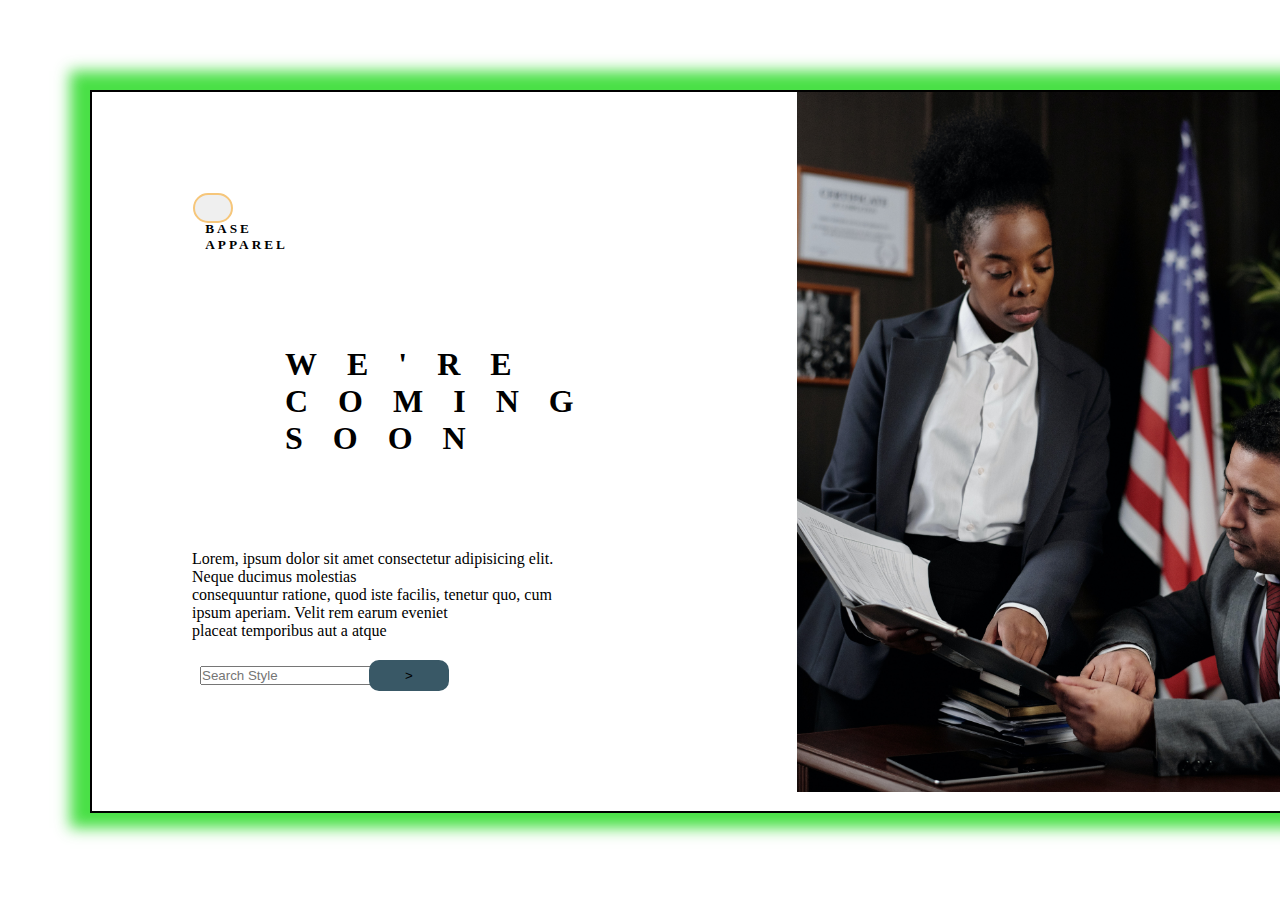
<file: Assign.html/work.html>
<!DOCTYPE html>
<html lang="en">
	<head>
		<meta charset="UTF-8" />
		<meta http-equiv="X-UA-Compatible" content="IE=edge" />
		<meta name="viewport" content="width=device-width, initial-scale=1.0" />
		<title>Document</title>
		<link rel="stylesheet" href="font.css" />
	</head>
	<body>
		<section class="page">
			
			<div id="info-cont">
                <div class="img"></div>
				<div class="items">
					<button class="btn"></button>
					<h5>BASE <br />APPAREL</h5>
					
					<h1><span class="text=primary">WE'RE <br> </span> COMING <br> SOON</h1>
					<p>
						Lorem, ipsum dolor sit amet consectetur adipisicing elit. <br> Neque
						ducimus molestias <br> consequuntur ratione, quod iste facilis, tenetur
						quo, cum <br> ipsum aperiam. Velit rem earum eveniet <br> placeat temporibus
						aut a atque
					</p>
					<div class="search">
						<input type="text" name="select style" placeholder="Search Style" />
                        <button class="button">></button>
					</div>
				</div>
			</div>

				
		</section>
	</body>
</html>
</file>
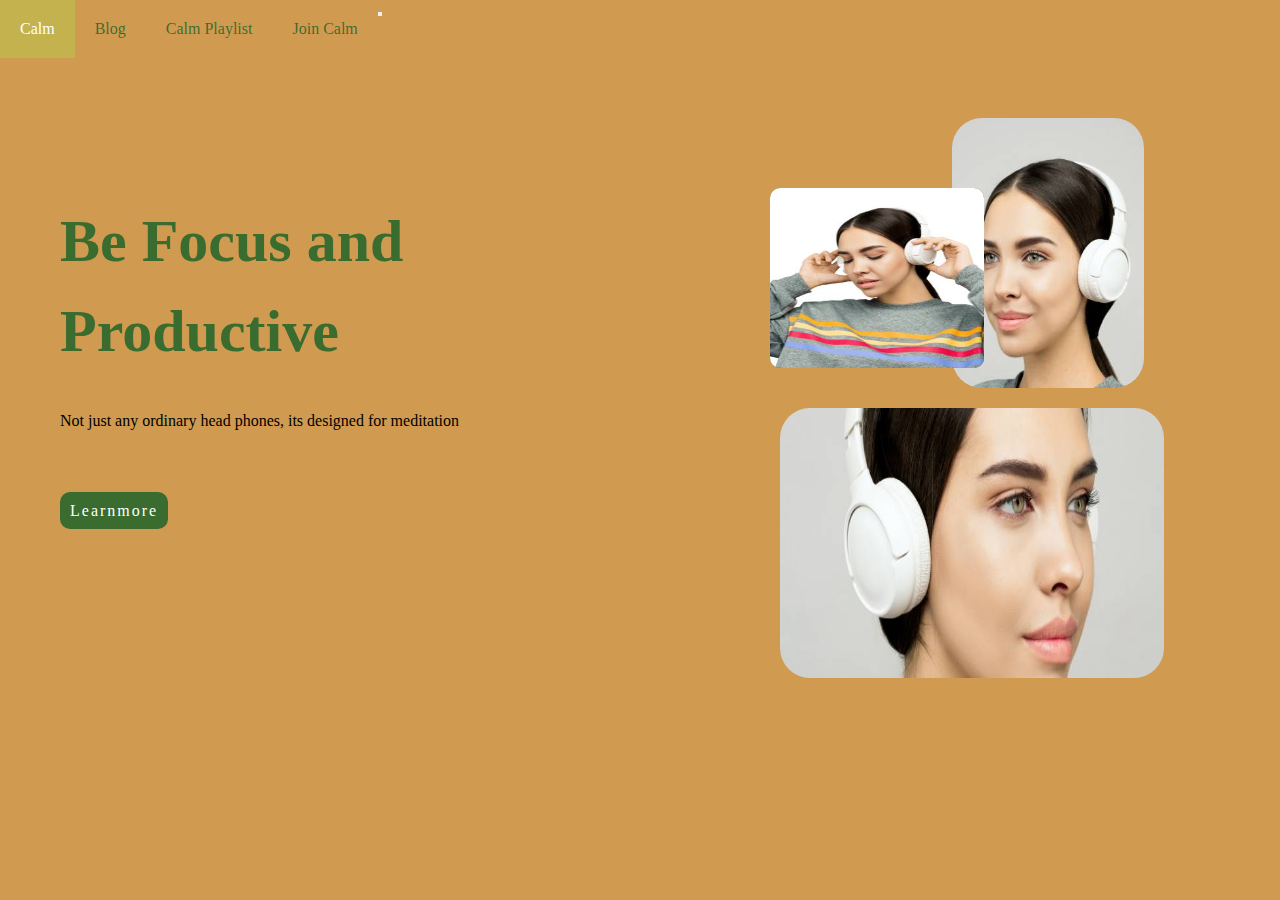
<file: mira.html/mirawork.html>
<!DOCTYPE html>
<html lang="en">

<head>
    <meta charset="UTF-8" />
    <meta http-equiv="X-UA-Compatible" content="IE=edge" />
    <meta name="viewport" content="width=device-width, initial-scale=1.0" />
    <title>Home page</title>
    <link rel="stylesheet" href="mirawork.css" />
</head>

<body>
    <div class="parent">

        <nav id="nv-bar">
            <button class="btn"></button>
            <ul>
                <li><a href="#">Calm</a></li>
                <li><a href="#">Blog</a></li>
                <li><a href="#">Calm Playlist</a></li>
                <li><a href="#">Join Calm</a></li>
            </ul>
        </nav>
        <div class="main">
            <div class="textleft">
                <h1>
                    Be Focus and <br />
                    Productive
                </h1>
                <p>Not just any ordinary head phones, its designed for meditation</p>
    
                <a class="button" href="#">Learnmore</a>
            </div>
            <div class="inforight">
                <div class="girl">
                    <img class="img1" src="../IMAGES/girl3withhp.png" alt="">
                   
                    <div class="container"></div>
                </div>
                <img class="img2" src="../IMAGES/girl2withhp.jpg" alt="">
                <img class="img3" src="../IMAGES/girl1withhp.jpg" alt="">
            </div>
        </div>
    </div>
</body>

</html>
</file>
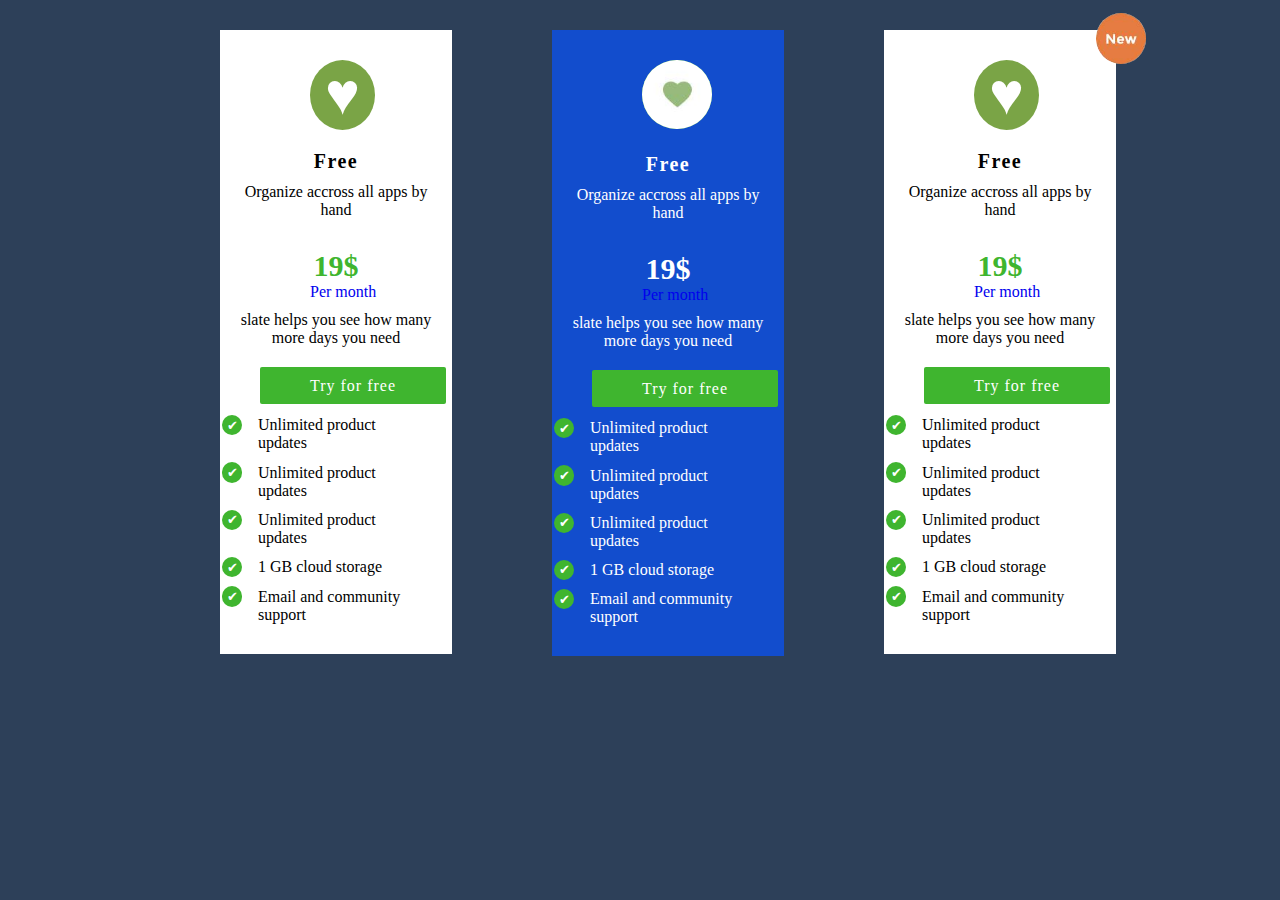
<file: mira.html/work.html>
<!DOCTYPE html>
<html lang="en">
	<head>
		<meta charset="UTF-8" />
		<meta http-equiv="X-UA-Compatible" content="IE=edge" />
		<meta name="viewport" content="width=device-width, initial-scale=1.0" />
		<title>Document</title>
		<link rel="stylesheet" href="work.css" />
	</head>
	<body>
		<div id="showcase">
            <div class="showcase-boxes"></div>
			<div class="box1">
                <!-- <img class="logo2" src="../IMAGES/logo2.jpg" alt="heart logo"> -->
                <p class="heart">&hearts;</p>
				<h4 class="head" >Free</h4>
				<p class="text">Organize accross all apps by hand</p>
				<b><p class="num">19$</p></b>

                <a class="link" href="#">Per month</a>
				<p class="text">slate helps you see how many more days you need</p>
				<a class="btn"href="#">Try for free</a>
                <div class="features">
                    <button class="tick">✔</button><p>Unlimited product updates</p>
                    <button class="tick">✔</button><p>Unlimited product updates</p>
                    <button class="tick">✔</button><p>Unlimited product updates</p>
                    <button class="tick">✔</button><p>1 GB cloud storage</p>
                    <button class="tick">✔</button><p>Email and community support</p>
                 </div>
            
            </div>
			<div  class="box2">
                <img class="logo2" src="../IMAGES/logo2.jpg" alt="heart logo">
                <h4 class="head" >Free</h4>
				<p class="text">Organize accross all apps by hand</p>
				<b><p class="num-1">19$</p></b>
                <a class="link" href="#">Per month</a>
				<p class="text">slate helps you see how many more days you need</p>
				<a class="btn" href="#">Try for free</a>

                <div class="features">

                    <button class="tick">✔</button><p>Unlimited product updates</p>
                    <button class="tick">✔</button><p>Unlimited product updates</p>
                    <button class="tick">✔</button><p>Unlimited product updates</p>
                    <button class="tick">✔</button><p>1 GB cloud storage</p>
                    <button class="tick">✔</button><p>Email and community support</p>
                
                </div>
            </div>
            <img class="logo1" src="../IMAGES/logo1.jpg" alt="new logo">
			<div class="box3">
                <p class="heart">&hearts;</p>
                <!-- <img class="logo2" src="../IMAGES/logo2.jpg" alt="heart logo"> -->
                <h4 class="head" >Free</h4>

				<p class="text" >Organize accross all apps by hand</p>
				<b><p class="num">19$</p></b>
                <a class="link" href="#">Per month</a>
                
				<p class="text" >slate helps you see how many more days you need</p>
				<a class="btn" href="#">Try for free</a>
                <div class="features">

                    <button class="tick">✔</button><p>Unlimited product updates</p>
                    <button class="tick">✔</button><p>Unlimited product updates</p>
                    <button class="tick">✔</button><p>Unlimited product updates</p>
                    <button class="tick">✔</button><p>1 GB cloud storage </p>
                    <button class="tick">✔</button><p>Email and community support</p>
                
                </div>
            </div>
		</div>
	</body>
</html>
</file>
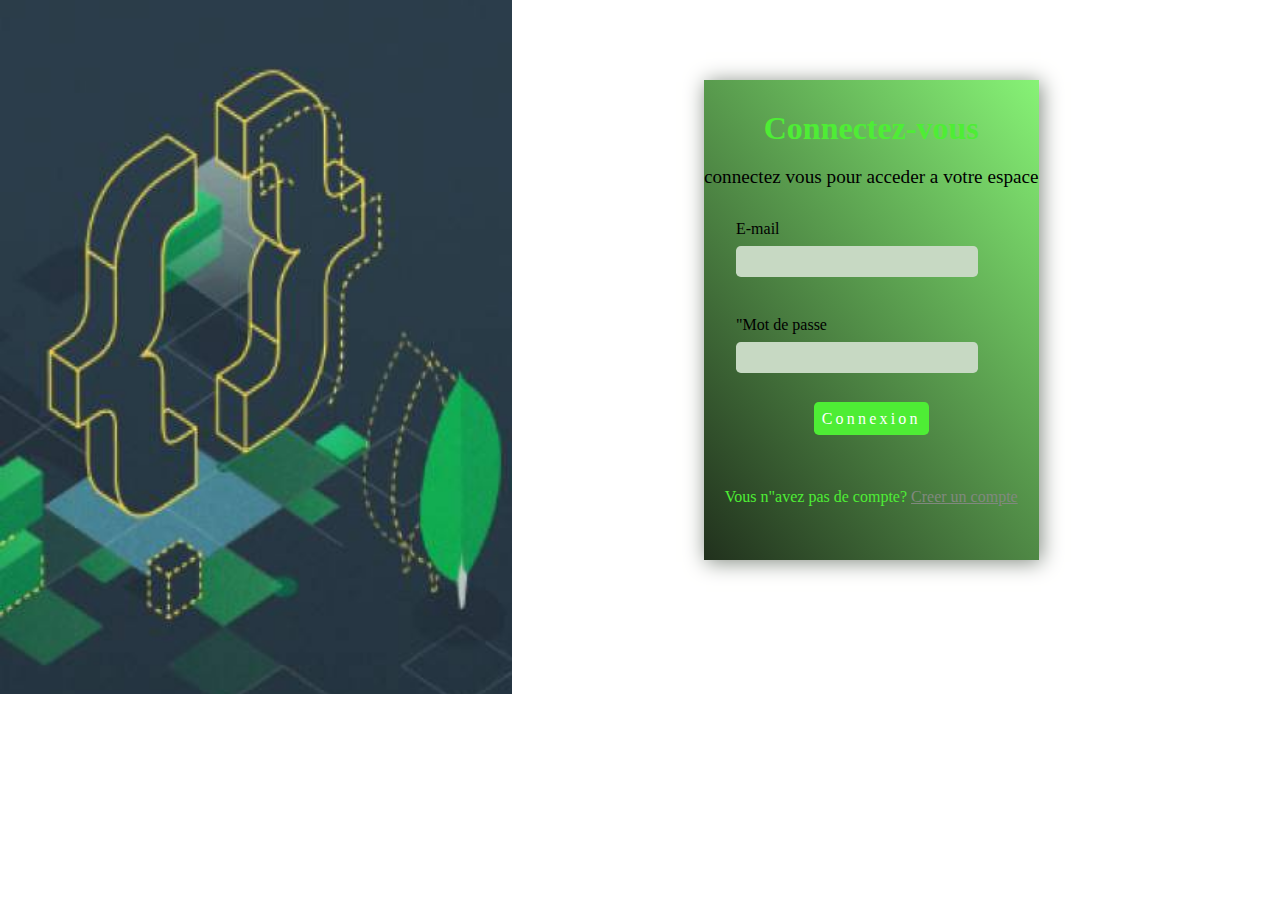
<file: mira.html/work2.html>
<!DOCTYPE html>
<html lang="en">
<head>
    <meta charset="UTF-8">
    <meta http-equiv="X-UA-Compatible" content="IE=edge">
    <meta name="viewport" content="width=device-width, initial-scale=1.0">
    <title>Document</title>
    <link rel="stylesheet" href="work2.css">
</head>
<body>
    <div class="parent" id="port">
        
        <div class="img"></div>
        <div class="cont">
            <h1 class="text">Connectez-vous</h1>
            <p class="text1">connectez vous pour acceder a votre espace </p>
            <div class="form">
                <form action="#">
                    <div class="form-group">
                        <label for="E-mail">E-mail</label>
                        <input type="E-mail" name="E-mail" id="E-mail">
                    </div>
                    <div class="form-group">
                        <label for="Mot de passe">"Mot de passe</label>
                        <input type="password" name="Mot de passe" id=""Mot de passe">
                    </form>
                    </div>
            </div>
            <div class="but">
                <a href="#">Connexion</a>
            </div>
            
          <p class="text">Vous n"avez pas de compte? <a href="#">Creer un compte</a></p>
            
    
        </div>
    </div>
    
</body>
</html>
</file>
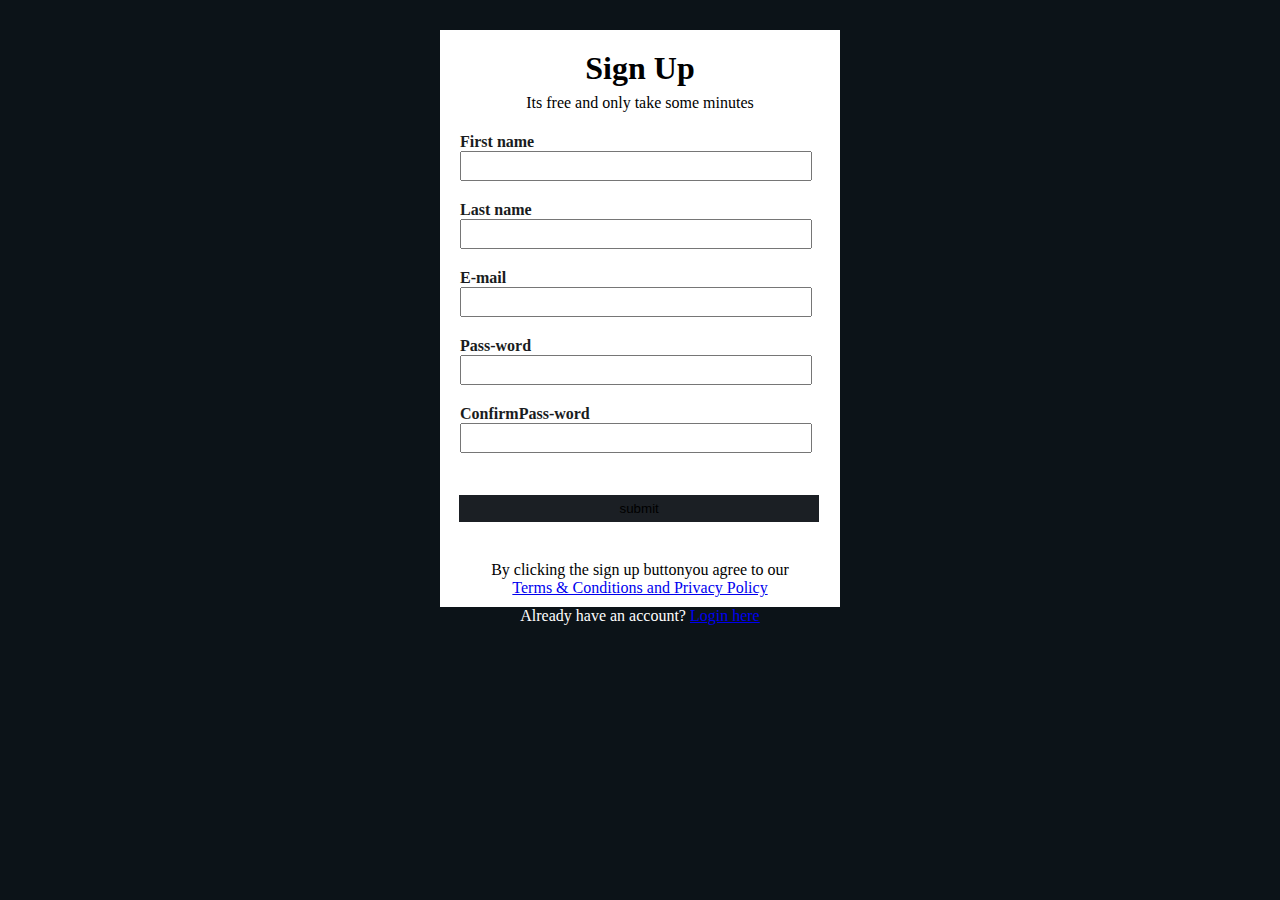
<file: prj.html/formproject.html>
<!DOCTYPE html>
<html lang="en">
<head>
    <meta charset="UTF-8">
    <meta http-equiv="X-UA-Compatible" content="IE=edge">
    <meta name="viewport" content="width=device-width, initial-scale=1.0">
    <title>Document</title>
    <link rel="stylesheet" href="formproject.css">
</head>
<body>
    <div id="container">
        <div class="heading">
            <h1>Sign Up</h1>
            <p>Its free and only take some minutes</p>
        </div>

        <form action="#" >
            <div class="form-group">
                <label for="fname"> <b> First name</b></label>
                <input type="text" name="Firstname" id="fname">
            </div>
                
                <div class="form-group">
                    
                    <label for="Lname"> <b> Last name</b></label>
                        
                    <input type="text" name="Lastname" id="Lname">
                </div>
                <div class="form-group">
                    <label for="e-mail"> <b> E-mail</b></label>
                    <input type="e-mail" name="E-mail" id="e-mail">
                </div>
                <div class="form-group">
                    <label for="Password"> <b>Pass-word</b></label>
                    <input type="Password" name="Pass-word" id="Password">
                </div>
                <div class="form-group">
                    <label for="Confpassword"> <b>ConfirmPass-word</b></label>
                    <input type="password" name="Confirm password" id="Confpassword">
                </div>
                 
                    <button type="button" class="btn">submit</button>
                 

                 <div class="Terms">

                     <p>By clicking the sign up buttonyou agree to our  </p>
                     <a href="#">Terms & Conditions and Privacy Policy</a>
                     
                 </div>
            </div>
        </form>
</div>
<footer>
    Already have an account? <a href="#">Login here</a>
</footer>

</body>
</html>
</file>
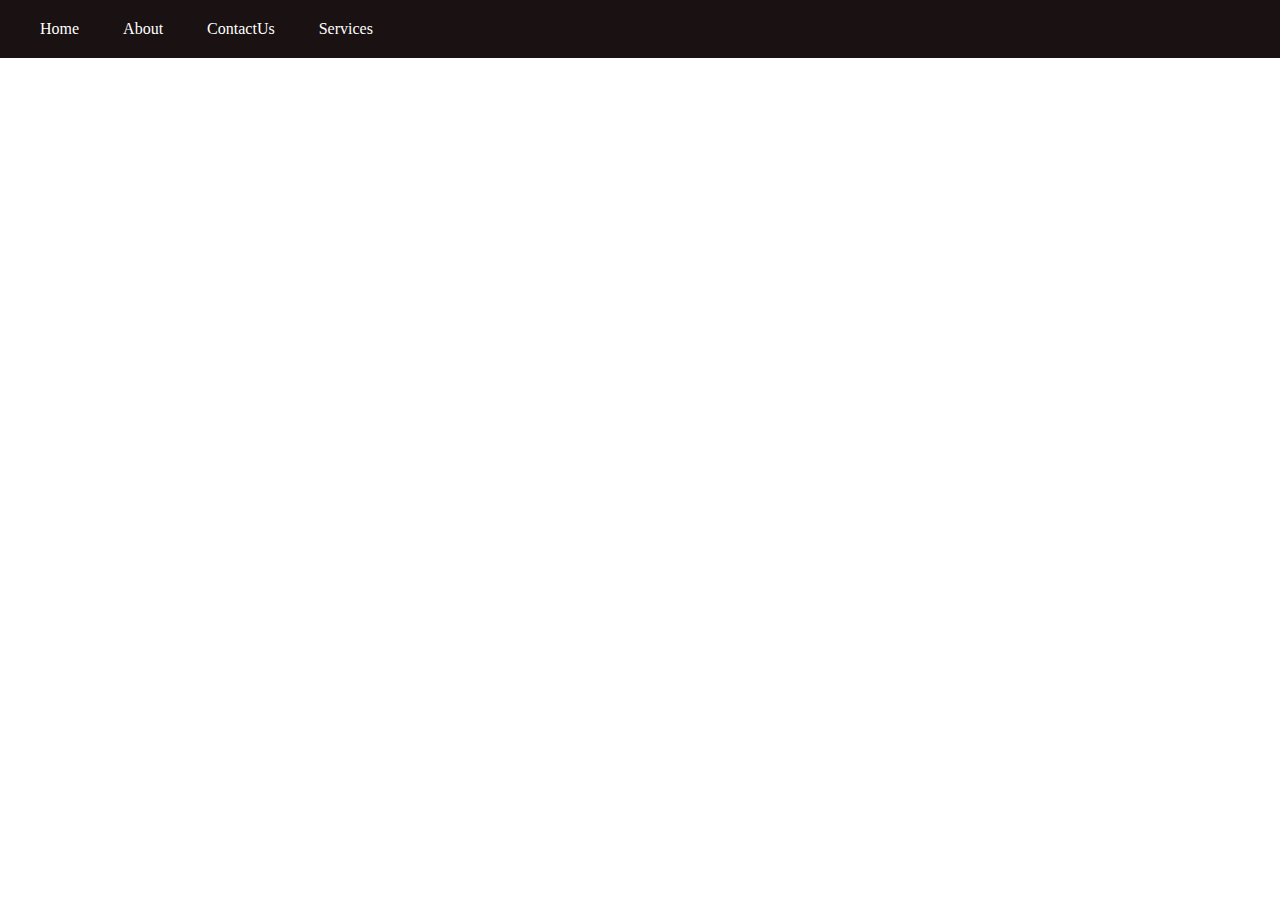
<file: prj.html/work.html>
<!DOCTYPE html>
<html lang="en">
<head>
    <meta charset="UTF-8">
    <meta http-equiv="X-UA-Compatible" content="IE=edge">
    <meta name="viewport" content="width=device-width, initial-scale=1.0">
    <title>Document</title>
    <link rel="stylesheet" href="work.css">
</head>
<body>
    <div class="nav-bar">
        <ul>

            <li><a href="#">Home</a></li>
            <li><a href="#">About</a></li>
            <li><a href="#">ContactUs</a></li>
            <li><a href="#">Services</a></li>
         </ul>
    </div>
</body>
</html>
</file>
<file: mira.html/mirawork.css>
*{
    padding: 0px;
    margin: 0px;
}
body{
    background-color: #c6862dd3;

}
/* nav-bar */
#nv-bar ul{
    float: left;
}

#nv-bar ul li{
    float: left;
    list-style: none;
}
#nv-bar ul li a{
    text-decoration: none;
    display: block;
    color: #085c24c1;
    padding: 20px;
    font-family: Georgia, 'Times New Roman', Times, serif;
}
#nv-bar ul li a:hover{
    background-color: #bbbf4da0;
    color: #fff;
} 
/* main */
.main{
    max-width: 100%;
    border-radius: 20px;
    margin-top: 50px;
}
/* info-right */

.inforight{
    float:right;
    margin-right: 40px; 
    margin-top: 50px;
    max-width: 50%;

}
img{
    border-radius: 30px;
    float: left;
}
.girl{
    display: inline-block;

}
.img1{
    height: 20vh;
    width: 66%;
    border-radius: 0px;
    margin-top: 70px;
    margin-left: 170px;
    border-radius: 10px;

}
.container{
    background-color: #085c24c1;
    height: 20vh;
    width: 66%;
    margin-top: 70px;
    border-radius: 10px;
    margin-left: 170px;

}

.img2{
    height: 30vh;
    max-width: 30%;
    float: right;
    margin-right: 96px;
    

}
.img3{
    height: 30vh;
    width: 60%;
    margin-top: 20px;
    margin-left: 180px;
}
/* text left */
.textleft{
    max-width: 50%;
    margin-top: 10% ;
    float: left;
    line-height: 10vh;
    margin-left: 60px;
}
.button{
    border: none;
    text-decoration: none;
    background-color: #085c24c1;
    padding: 10px;
    width: 5%;
    border-radius: 10px;
    color: #fff;
    letter-spacing: 2px;
}
.button:hover{
    background-color: #bbbf4da0;
    color: #fff;;
}
h1{
    font-size: 60px;
    color: #085c24c1;
}
@media(max-width:600px) {
    body{
        background-color: #892b2b9d;
    }
        .parent{
            flex-direction:row;
            margin:auto;
        }
        .textleft{
            margin-left: 30%;

            
        }
        .inforight{
            
        }
    
}
</file>
<file: mira.html/work.css>
*{
    padding: 0px;
    margin:0px;
}
body{
    background-color: rgba(45,64,89,91);
    }
    /* features */
.features p{
    padding: 10px;
    margin-top: -29px;
    margin-left: 8px;
}
.lastborn{
    margin-left:50px;
}
.tick{
    border-radius: 100px;
    color: #fff;
    background-color: #3fb52f;
    border: none;
    width: 20px;
    padding: 0.2em;
    margin-left:-18px ;


}
.heart{
    font-size: 59px;
    color:#fff;
    display: inline-block;
    background-color:rgb(122, 164,70);
    border-radius: 50%;
    margin-left: 90px;
    margin-top: 30px;
    padding-bottom: 20px;
    padding-left: 15px;
    width: 50px;
    height:50px;
}
.logo1{
    border-radius: 80px;
    width: 50px;
    margin-bottom: -100px;
    margin-left: -20px;
}
.logo2{
    background-color: #3fb52f;
    color: #fff;
    border-radius: 70px;
    width: 30%;
    margin-left: 90px;
    margin-top: 30px;
}

/* showcase box */
#showcase{
    margin-left: 120px;
    margin-top: -50px;
}
#showcase .box1 ,.box2,.box3{
    margin-top: 80px;
    float: left;
    width: 20%;
    height: 100%;
    margin-left: 100px;
}
#showcase .box1{
    background-color: #fff;
}

#showcase .box2{
    color: #fff;
    background-color:#124dcefe;
}
#showcase .box3{
    background-color: #fff;
}
#showcase .num{
    text-align: center;
    font-size: 30px;
    color: #3fb52f;

}
#showcase .num-1{
    color: #fff;
    text-align: center;
    font-size: 30px;
    
}

#showcase .head{
    font-size: 20px;
    font-style: bold;
    letter-spacing: 1.5px;
    text-align: center;
    padding-top: 20px;
}
#showcase .text{
    text-align: center;
    margin: 10px;
    margin-bottom: 30px;

}
#showcase .features{
    margin: 20px;
}
#showcase .link{
    text-decoration: none;
    padding-left: 90px;
}
/* button */
.btn{
    text-decoration: none;
    background-color: #3fb52f;
    border-radius: 2px;
    padding: 10px 50px;
    margin-left: 40px;
    margin-top: 90px;
    letter-spacing: 1px;
    text-align: center;
    color :#fff;

}
.btn:hover{
    color:#3fb52f;
    background-color: #fff;
}
</file>
<file: mira.html/work2.css>
*{  padding: 0rem;
    margin: 0rem;
}

 .img{
    background: url(../IMAGES/IMG-20230321-WA0090.jpg) no-repeat center center/cover;
    width: 40%;
    height: 43.4rem;
}
.parent{
    display: flex;
}

/* container */
.cont{
    max-width:60%;
    height: 30rem;
    margin-top: 5rem;
    margin-right: rem;
    margin-left: 12rem;
    box-shadow:  #81897f 2px 2px 20px 0px;;
    background: linear-gradient( 50deg,#21311d,#4eed35ad);
}
/* txt */
.text{
    text-align: center;
    padding-top: 30px;
     color: #4eed35;
}
.text a{
    color: #81897f;
}
.text1{
    text-align: center;
    font-size: 1.2rem;
    padding-top: 1.2rem;
}
/* Form-group */
.form-group{
    margin-top: 2rem;
    margin-left: 2rem;
    height: 4rem;
}
.form-group input{
    width: 80%;
    border-radius: 0.3rem;
    height: 1.9rem;
    border: none;
    background-color: #c7d9c3;
}
.form-group label{
    margin-bottom: 0.5rem;
    display: block;
}
.but{
    margin: 30px;
    text-align: center;
    
}
.but a{
    text-decoration: none;
    letter-spacing: 0.2rem;
    padding: 0.5rem;
    background-color: #4eed35;
    border-radius: 0.3rem;
    color: #fff;
}
footer{
    padding-bottom: 1rem;
}
/* media query */
@media (max-width:600px){

    body{
        background: #68b267b3;
         }
            .parent{
                flex-direction:column;
            
            }
            .img{
                width:35rem ;
                height: 20rem;
                margin: auto;

            }
            .cont{
                height: 30rem;
                margin-left: 100px;
                margin-right: 50px;
                margin-top: 30px;
                width: 30rem;
                box-shadow: 1px 2px 20px 5px #f4f4f4;
                background:linear-gradient(60deg,#0e130d,  #2a501874);
            }
            .but a{
                background-color: #3f6b38;
            }
            .text{
            color: #3f6b38;
        } 
}
</file>
<file: prj.html/formproject.css>
*{
    padding: 0px;
    margin: 0px;
    box-sizing: border-box;
}
body{

    background-color: #0c1318;
}
#container{
    background-color:#fff;
    margin: auto;
    max-width: 400px;
    height: 100%;
    margin-top:30px ;
    }
    
.heading {
    text-align: center;
    padding-top: 20px;
    padding-bottom: 1px;
    margin: 10px;
}
p{
    padding-top: 7px;
}
.form-group label{
    display: block;
    color: #191c21;
    
}
.form-group input{
    width: 22rem;
    height: 30px;
}
.form-group{
    margin-left: 10px;
    padding: 10px;

}
.btn{
    background-color: #1b1f24;
    border: none;
    width: 90%;
    margin: 2rem;
    margin-left: 1.2rem;
    height:2em;
    cursor: pointer;
    
}
.btn:hover{
    background: #000;
    color: #fff;
}
.Terms{
    text-align: center;
    padding-bottom: 10px;
    padding-top: 0px;
    font: 15px;
}
footer{
    text-align: center;
    color: #fff;
}
input:focus{
    outline: none;
    border-color: #bbd2d4;

}
</file>
<file: prj.html/work.css>
*{
    padding: 0px;
    margin: 0px;
    box-sizing: content-box;
}
.nav-bar{
    background-color: #1a1212;
    padding: 20px;
}
.nav-bar ul li {
    display:inline;
}
.nav-bar ul li a{
    text-decoration: none;
    color:#fff ;
    padding: 20px;
}
.nav-bar ul li a:hover{
    background: #c51212;
    color: #fff;
}
</file>
<file: Assign.html/font.css>
/* reset */
*{
    margin: 0;
    padding: 0;
    box-sizing: border-box;
}
/* mainstyling */
#info-cont{ 
    border: #000 2px solid;
    margin: 90px;
    display: flex;
    width: 100%;
    flex-direction: row-reverse;
    box-shadow: #0fd60bc0 -3px -2px 14px 17px;

    
}
#info-cont .img{
background: url(../IMAGES/assignpic.jpg) no-repeat center center/cover ;
height: 700px;
width:100%;
}
 #info-cont .items{
    margin: 100px;
 }
 #info-cont .items h5 {
    margin: 30px;
margin-left: 1em;
margin-top: -0.3em;
letter-spacing: 3px;
 }
 #info-cont .items h1{
    letter-spacing: 30px;
    margin: 93px;
 }
 #info-cont .search{
    padding: 20px;
    margin-left: -12px;
 }
 #info-cont .btn{
   border: #f6c67a 2px solid;
       height: 30px;
       border-radius: 100px;
       width: 8%;
       margin-left: -2em;
       margin: 1px;
       
 }
 #info-cont .button{
    margin-left: -16px;
    border-style: none;
     background-color: #395866;
     width: 80px;
     height: 31px;
     border-radius: 10px;
 }
</file>
